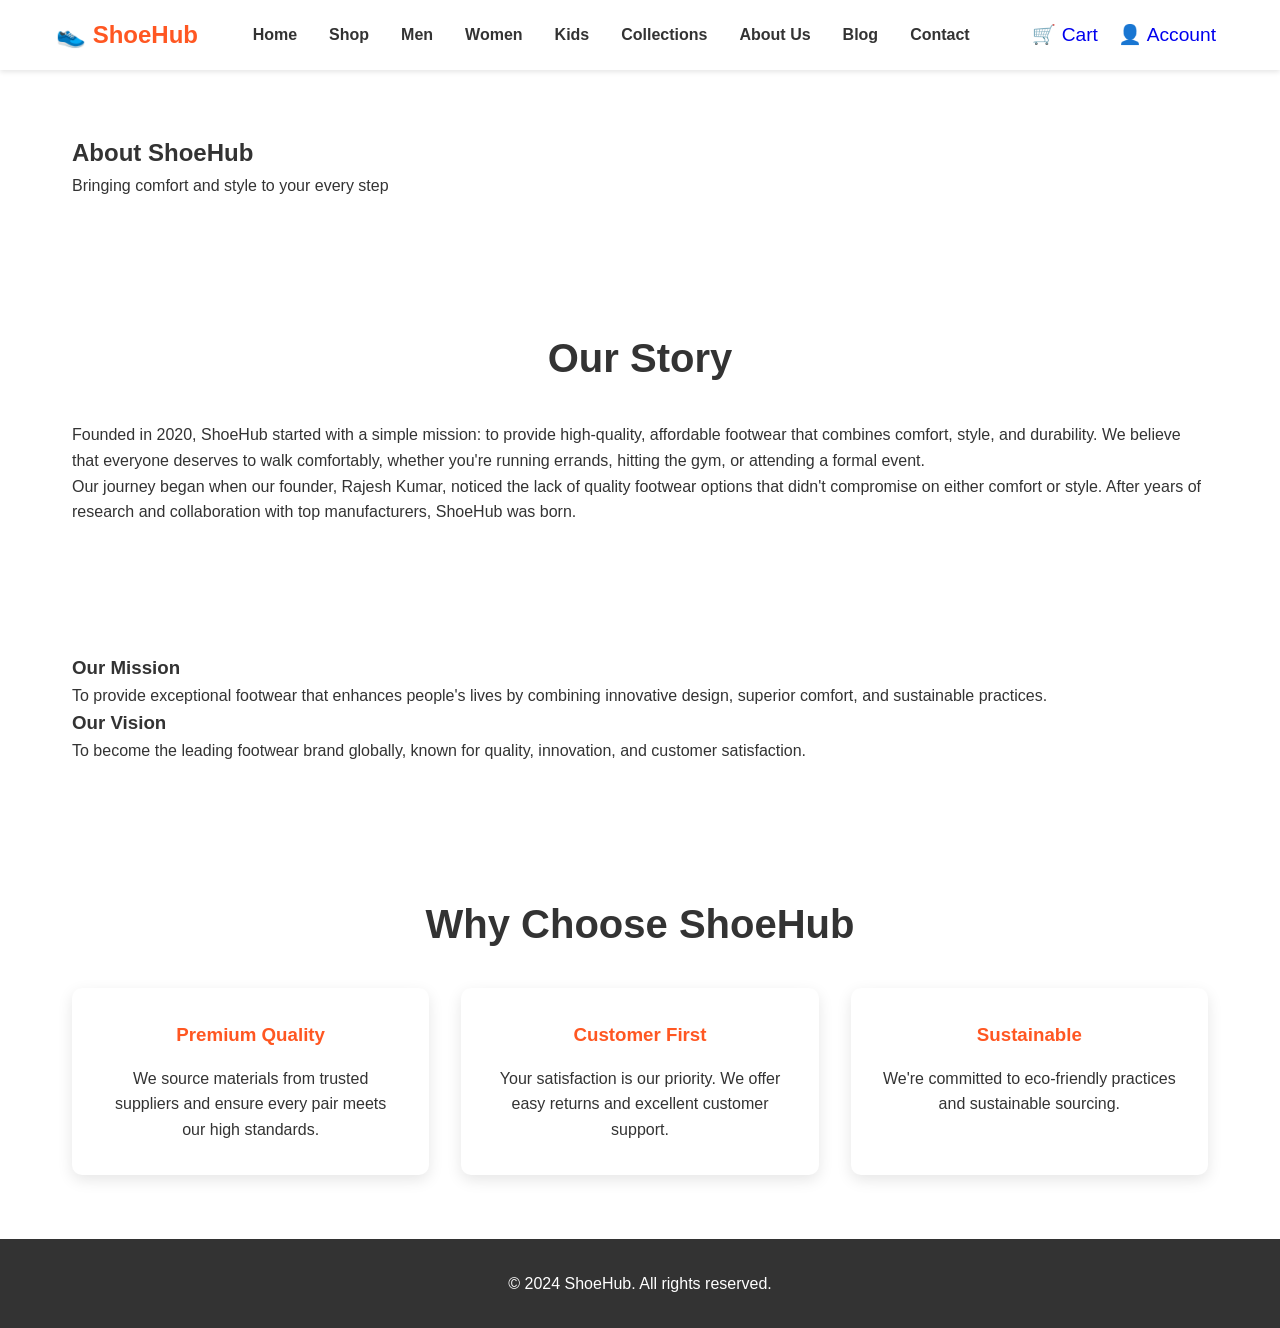
<file: about.html>
<!DOCTYPE html>
<html lang="en">
<head>
<meta charset="UTF-8">
<meta name="viewport" content="width=device-width, initial-scale=1.0">
<title>About Us - ShoeHub</title>
<link rel="stylesheet" href="styles.css">
</head>
<body>

<!-- Navigation -->
<nav class="navbar">
  <div class="container">
    <div class="logo">
      <h1>👟 ShoeHub</h1>
    </div>
    <ul class="nav-links">
      <li><a href="index.html">Home</a></li>
      <li><a href="shop.html">Shop</a></li>
      <li><a href="men.html">Men</a></li>
      <li><a href="women.html">Women</a></li>
      <li><a href="kids.html">Kids</a></li>
      <li><a href="collections.html">Collections</a></li>
      <li><a href="about.html">About Us</a></li>
      <li><a href="blog.html">Blog</a></li>
      <li><a href="contact.html">Contact</a></li>
    </ul>
    <div class="nav-icons">
      <a href="cart.html">🛒 Cart</a>
      <a href="account.html">👤 Account</a>
    </div>
  </div>
</nav>

<!-- About Header -->
<section class="about-header">
  <div class="container">
    <h1>About ShoeHub</h1>
    <p>Bringing comfort and style to your every step</p>
  </div>
</section>

<!-- Brand Story -->
<section class="brand-story">
  <div class="container">
    <h2>Our Story</h2>
    <p>Founded in 2020, ShoeHub started with a simple mission: to provide high-quality, affordable footwear that combines comfort, style, and durability. We believe that everyone deserves to walk comfortably, whether you're running errands, hitting the gym, or attending a formal event.</p>
    <p>Our journey began when our founder, Rajesh Kumar, noticed the lack of quality footwear options that didn't compromise on either comfort or style. After years of research and collaboration with top manufacturers, ShoeHub was born.</p>
  </div>
</section>

<!-- Mission & Vision -->
<section class="mission-vision">
  <div class="container">
    <div class="mv-grid">
      <div class="mv-card">
        <h3>Our Mission</h3>
        <p>To provide exceptional footwear that enhances people's lives by combining innovative design, superior comfort, and sustainable practices.</p>
      </div>
      <div class="mv-card">
        <h3>Our Vision</h3>
        <p>To become the leading footwear brand globally, known for quality, innovation, and customer satisfaction.</p>
      </div>
    </div>
  </div>
</section>

<!-- Why Choose Us -->
<section class="why-choose-us">
  <div class="container">
    <h2>Why Choose ShoeHub</h2>
    <div class="features">
      <div class="feature">
        <h3>Premium Quality</h3>
        <p>We source materials from trusted suppliers and ensure every pair meets our high standards.</p>
      </div>
      <div class="feature">
        <h3>Customer First</h3>
        <p>Your satisfaction is our priority. We offer easy returns and excellent customer support.</p>
      </div>
      <div class="feature">
        <h3>Sustainable</h3>
        <p>We're committed to eco-friendly practices and sustainable sourcing.</p>
      </div>
    </div>
  </div>
</section>

<!-- Footer -->
<footer>
  <div class="container">
    <p>&copy; 2024 ShoeHub. All rights reserved.</p>
  </div>
</footer>

<script src="script.js"></script>
</body>
</html>
</file>
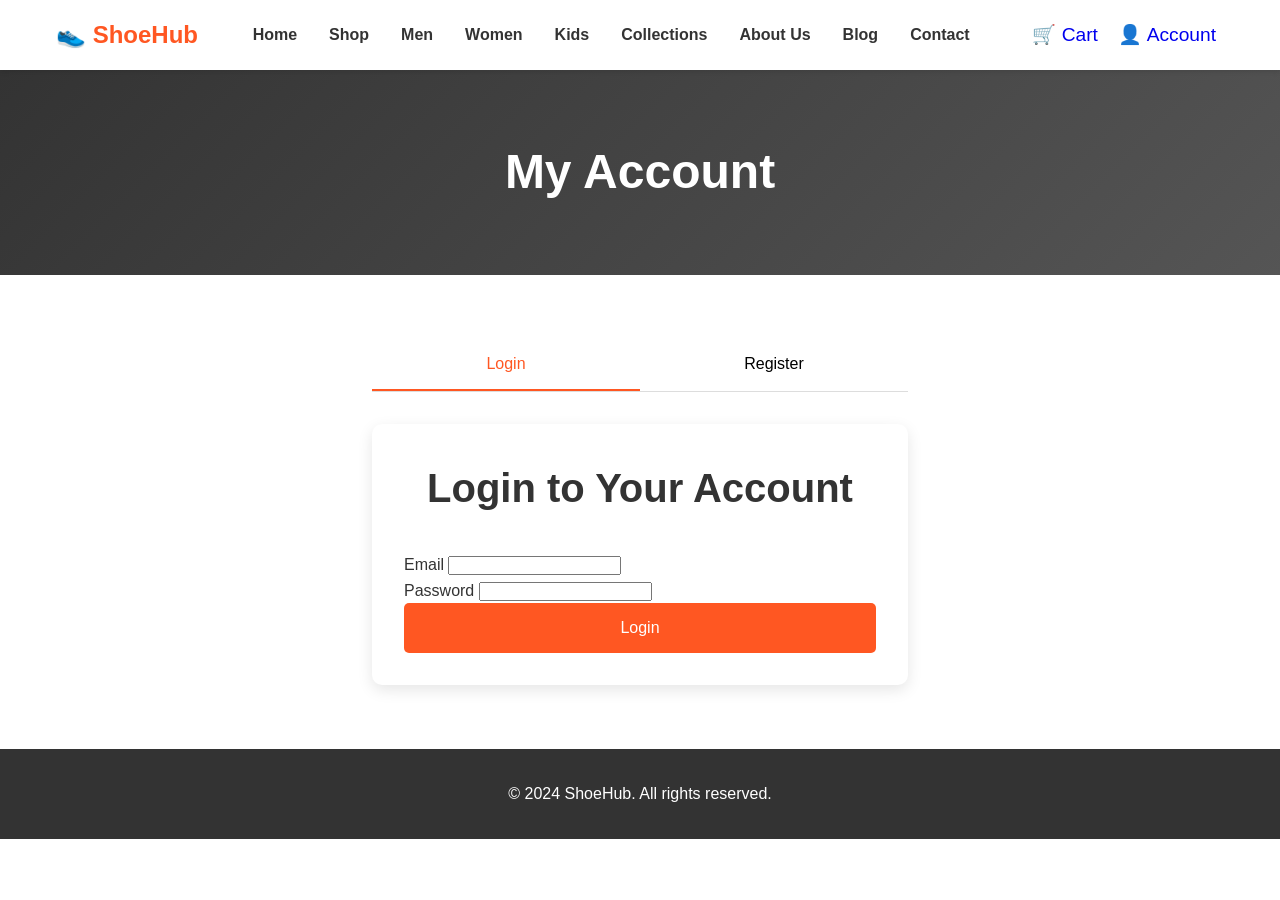
<file: account.html>
<!DOCTYPE html>
<html lang="en">
<head>
<meta charset="UTF-8">
<meta name="viewport" content="width=device-width, initial-scale=1.0">
<title>Account - ShoeHub</title>
<link rel="stylesheet" href="styles.css">
</head>
<body>

<!-- Navigation -->
<nav class="navbar">
  <div class="container">
    <div class="logo">
      <h1>👟 ShoeHub</h1>
    </div>
    <ul class="nav-links">
      <li><a href="index.html">Home</a></li>
      <li><a href="shop.html">Shop</a></li>
      <li><a href="men.html">Men</a></li>
      <li><a href="women.html">Women</a></li>
      <li><a href="kids.html">Kids</a></li>
      <li><a href="collections.html">Collections</a></li>
      <li><a href="about.html">About Us</a></li>
      <li><a href="blog.html">Blog</a></li>
      <li><a href="contact.html">Contact</a></li>
    </ul>
    <div class="nav-icons">
      <a href="cart.html">🛒 Cart</a>
      <a href="account.html">👤 Account</a>
    </div>
  </div>
</nav>

<!-- Account Header -->
<section class="account-header">
  <div class="container">
    <h1>My Account</h1>
  </div>
</section>

<!-- Account Content -->
<section class="account-content">
  <div class="container">
    <div class="account-tabs">
      <button class="tab-btn active" onclick="showTab('login')">Login</button>
      <button class="tab-btn" onclick="showTab('register')">Register</button>
    </div>

    <!-- Login Form -->
    <div id="login-tab" class="account-form">
      <h2>Login to Your Account</h2>
      <form id="login-form">
        <div class="form-group">
          <label for="login-email">Email</label>
          <input type="email" id="login-email" required>
        </div>
        <div class="form-group">
          <label for="login-password">Password</label>
          <input type="password" id="login-password" required>
        </div>
        <button type="submit" class="account-btn">Login</button>
      </form>
    </div>

    <!-- Register Form -->
    <div id="register-tab" class="account-form" style="display: none;">
      <h2>Create New Account</h2>
      <form id="register-form">
        <div class="form-group">
          <label for="register-name">Full Name</label>
          <input type="text" id="register-name" required>
        </div>
        <div class="form-group">
          <label for="register-email">Email</label>
          <input type="email" id="register-email" required>
        </div>
        <div class="form-group">
          <label for="register-password">Password</label>
          <input type="password" id="register-password" required>
        </div>
        <div class="form-group">
          <label for="register-confirm">Confirm Password</label>
          <input type="password" id="register-confirm" required>
        </div>
        <button type="submit" class="account-btn">Register</button>
      </form>
    </div>
  </div>
</section>

<!-- Footer -->
<footer>
  <div class="container">
    <p>&copy; 2024 ShoeHub. All rights reserved.</p>
  </div>
</footer>

<script src="script.js"></script>
<script>
// Account tabs functionality
function showTab(tabName) {
    const tabs = document.querySelectorAll('.account-form');
    const buttons = document.querySelectorAll('.tab-btn');

    tabs.forEach(tab => tab.style.display = 'none');
    buttons.forEach(btn => btn.classList.remove('active'));

    document.getElementById(tabName + '-tab').style.display = 'block';
    event.target.classList.add('active');
}

// Form submissions
document.getElementById('login-form').addEventListener('submit', function(e) {
    e.preventDefault();
    alert('Login functionality would be implemented here!');
});

document.getElementById('register-form').addEventListener('submit', function(e) {
    e.preventDefault();
    const password = document.getElementById('register-password').value;
    const confirm = document.getElementById('register-confirm').value;

    if (password !== confirm) {
        alert('Passwords do not match!');
        return;
    }

    alert('Registration functionality would be implemented here!');
});
</script>
</body>
</html>
</file>
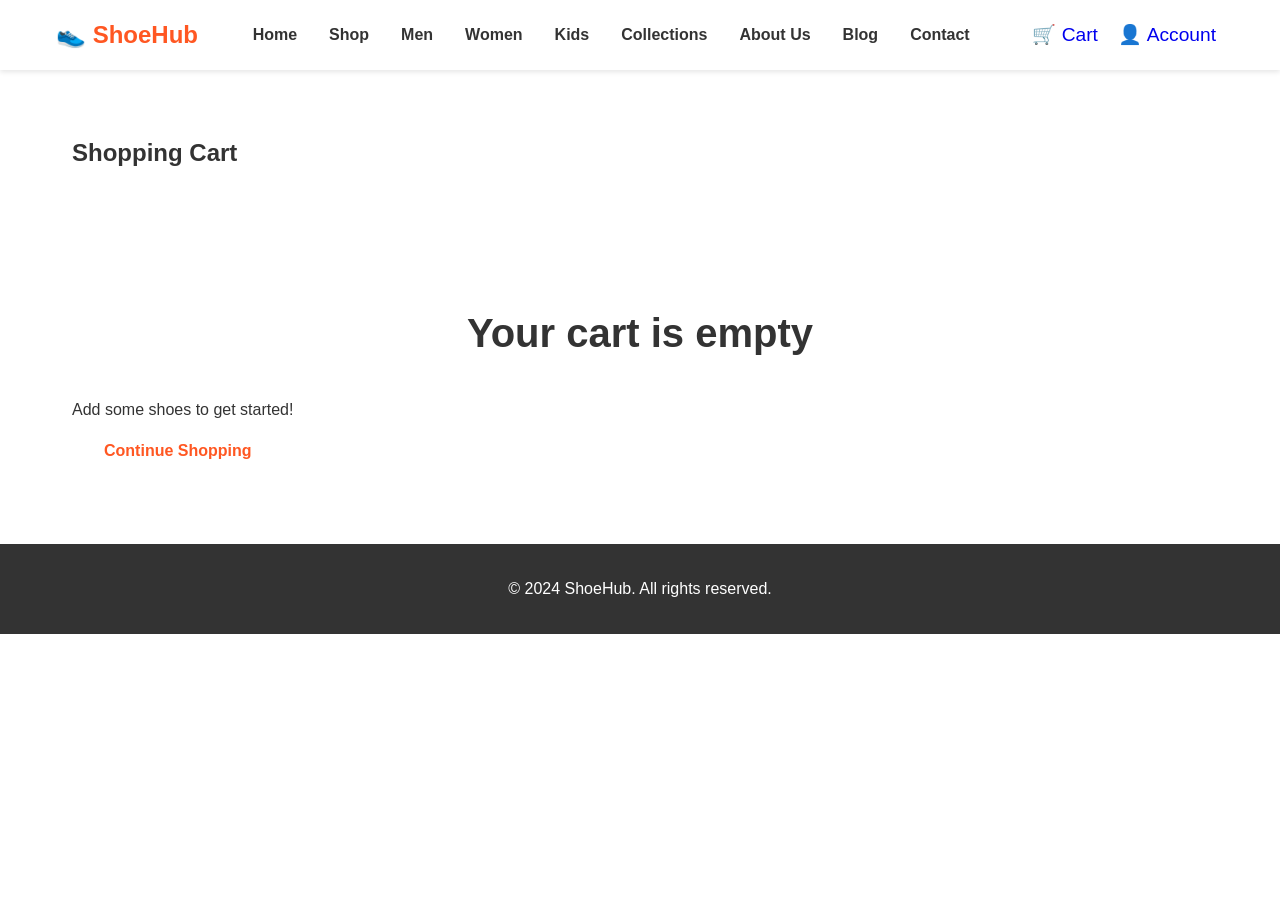
<file: cart.html>
<!DOCTYPE html>
<html lang="en">
<head>
<meta charset="UTF-8">
<meta name="viewport" content="width=device-width, initial-scale=1.0">
<title>Shopping Cart - ShoeHub</title>
<link rel="stylesheet" href="styles.css">
</head>
<body>

<!-- Navigation -->
<nav class="navbar">
  <div class="container">
    <div class="logo">
      <h1>👟 ShoeHub</h1>
    </div>
    <ul class="nav-links">
      <li><a href="index.html">Home</a></li>
      <li><a href="shop.html">Shop</a></li>
      <li><a href="men.html">Men</a></li>
      <li><a href="women.html">Women</a></li>
      <li><a href="kids.html">Kids</a></li>
      <li><a href="collections.html">Collections</a></li>
      <li><a href="about.html">About Us</a></li>
      <li><a href="blog.html">Blog</a></li>
      <li><a href="contact.html">Contact</a></li>
    </ul>
    <div class="nav-icons">
      <a href="cart.html">🛒 Cart</a>
      <a href="account.html">👤 Account</a>
    </div>
  </div>
</nav>

<!-- Cart Header -->
<section class="cart-header">
  <div class="container">
    <h1>Shopping Cart</h1>
  </div>
</section>

<!-- Cart Content -->
<section class="cart-content">
  <div class="container">
    <div class="cart-empty" id="cart-empty">
      <h2>Your cart is empty</h2>
      <p>Add some shoes to get started!</p>
      <a href="shop.html" class="cta-button">Continue Shopping</a>
    </div>

    <div class="cart-items" id="cart-items" style="display: none;">
      <div class="cart-table">
        <div class="cart-header-row">
          <div>Product</div>
          <div>Price</div>
          <div>Quantity</div>
          <div>Total</div>
          <div>Action</div>
        </div>
        <div id="cart-items-list">
          <!-- Cart items will be loaded here -->
        </div>
      </div>

      <div class="cart-summary">
        <div class="summary-row">
          <span>Subtotal:</span>
          <span id="subtotal">₹0</span>
        </div>
        <div class="summary-row">
          <span>Shipping:</span>
          <span id="shipping">₹0</span>
        </div>
        <div class="summary-row total">
          <span>Total:</span>
          <span id="total">₹0</span>
        </div>
        <a href="checkout.html" class="checkout-btn">Proceed to Checkout</a>
      </div>
    </div>
  </div>
</section>

<!-- Footer -->
<footer>
  <div class="container">
    <p>&copy; 2024 ShoeHub. All rights reserved.</p>
  </div>
</footer>

<script src="script.js"></script>
<script>
// Simple cart functionality
let cart = JSON.parse(localStorage.getItem('cart')) || [];

document.addEventListener('DOMContentLoaded', function() {
    displayCart();
});

function displayCart() {
    const cartEmpty = document.getElementById('cart-empty');
    const cartItems = document.getElementById('cart-items');
    const cartItemsList = document.getElementById('cart-items-list');

    if (cart.length === 0) {
        cartEmpty.style.display = 'block';
        cartItems.style.display = 'none';
        return;
    }

    cartEmpty.style.display = 'none';
    cartItems.style.display = 'block';

    cartItemsList.innerHTML = '';
    let subtotal = 0;

    cart.forEach((item, index) => {
        const shoe = shoes.find(s => s.id === item.id);
        const itemTotal = shoe.price * item.quantity;
        subtotal += itemTotal;

        const cartItem = document.createElement('div');
        cartItem.className = 'cart-item-row';
        cartItem.innerHTML = `
            <div class="product-info">
                <img src="${shoe.image}" alt="${shoe.name}">
                <div>
                    <h4>${shoe.name}</h4>
                    <p>Size: ${item.size || 'N/A'}</p>
                </div>
            </div>
            <div>₹${shoe.price}</div>
            <div>
                <input type="number" value="${item.quantity}" min="1" onchange="updateQuantity(${index}, this.value)">
            </div>
            <div>₹${itemTotal}</div>
            <div>
                <button onclick="removeFromCart(${index})">Remove</button>
            </div>
        `;
        cartItemsList.appendChild(cartItem);
    });

    const shipping = subtotal > 999 ? 0 : 100;
    const total = subtotal + shipping;

    document.getElementById('subtotal').textContent = `₹${subtotal}`;
    document.getElementById('shipping').textContent = shipping === 0 ? 'Free' : `₹${shipping}`;
    document.getElementById('total').textContent = `₹${total}`;
}

function updateQuantity(index, quantity) {
    cart[index].quantity = parseInt(quantity);
    localStorage.setItem('cart', JSON.stringify(cart));
    displayCart();
}

function removeFromCart(index) {
    cart.splice(index, 1);
    localStorage.setItem('cart', JSON.stringify(cart));
    displayCart();
}

// Override the addToCart function for cart page
function addToCart(productId) {
    const existingItem = cart.find(item => item.id === productId);
    if (existingItem) {
        existingItem.quantity += 1;
    } else {
        cart.push({ id: productId, quantity: 1 });
    }
    localStorage.setItem('cart', JSON.stringify(cart));
    displayCart();
    alert('Added to cart!');
}
</script>
</body>
</html>
</file>
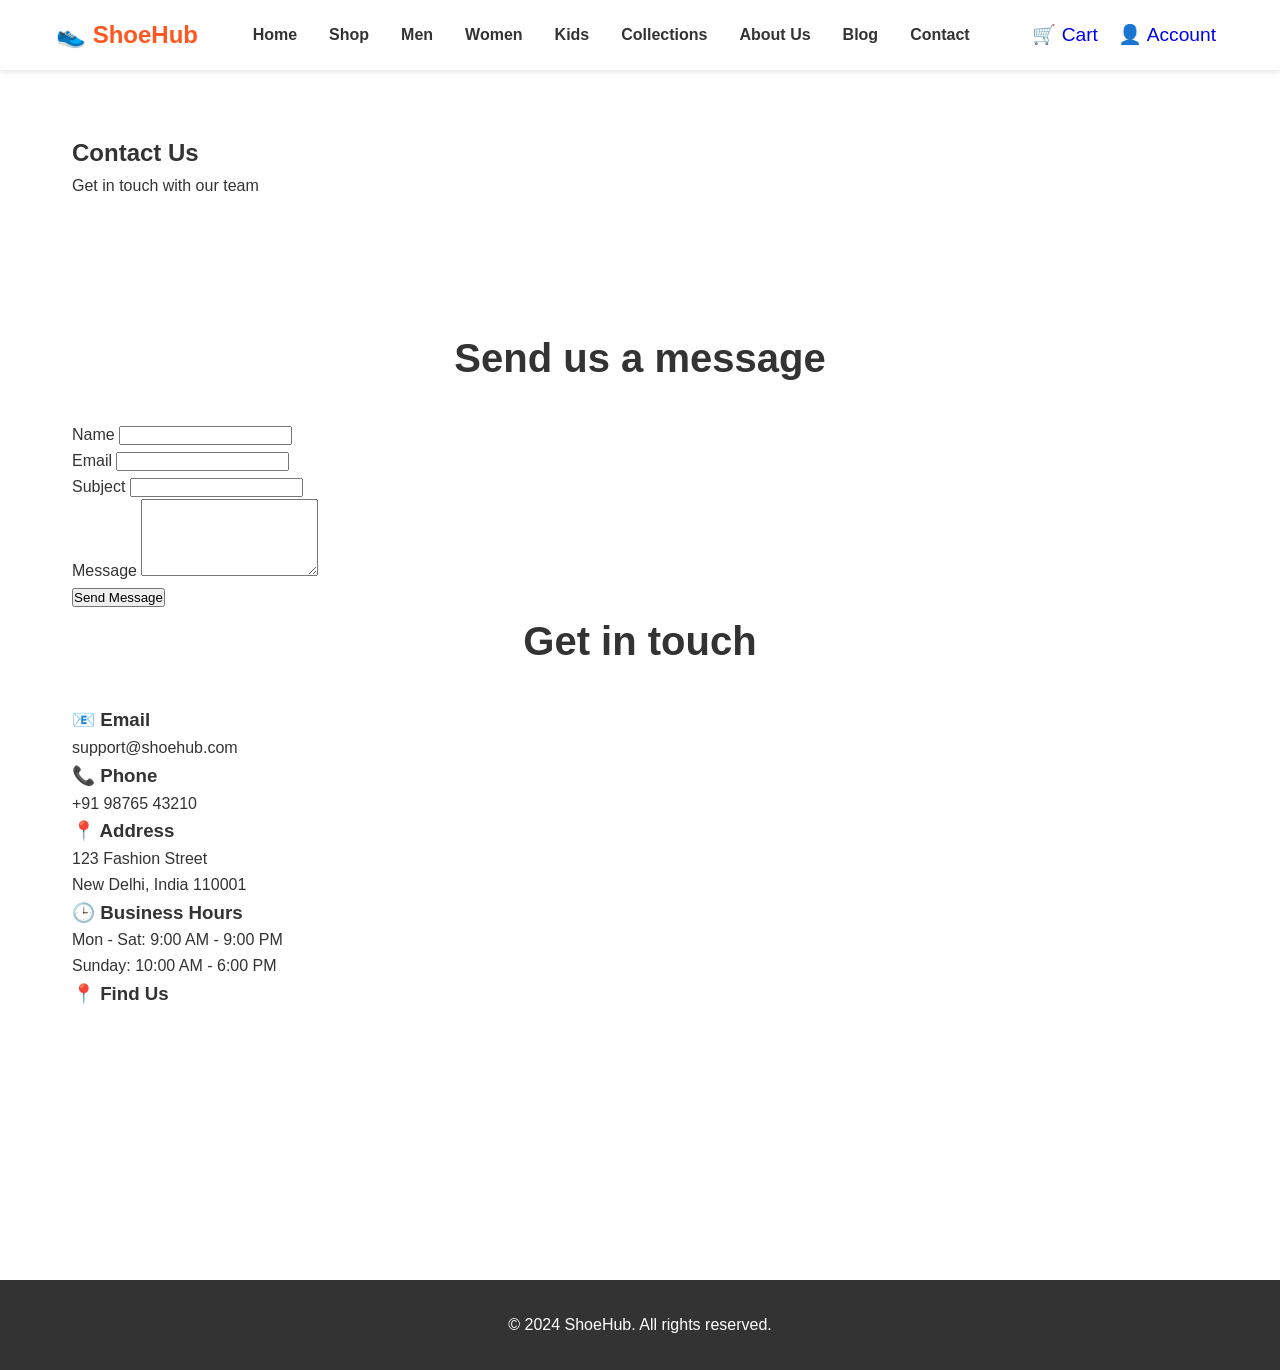
<file: contact.html>
<!DOCTYPE html>
<html lang="en">
<head>
<meta charset="UTF-8">
<meta name="viewport" content="width=device-width, initial-scale=1.0">
<title>Contact Us - ShoeHub</title>
<link rel="stylesheet" href="styles.css">
</head>
<body>

<!-- Navigation -->
<nav class="navbar">
  <div class="container">
    <div class="logo">
      <h1>👟 ShoeHub</h1>
    </div>
    <ul class="nav-links">
      <li><a href="index.html">Home</a></li>
      <li><a href="shop.html">Shop</a></li>
      <li><a href="men.html">Men</a></li>
      <li><a href="women.html">Women</a></li>
      <li><a href="kids.html">Kids</a></li>
      <li><a href="collections.html">Collections</a></li>
      <li><a href="about.html">About Us</a></li>
      <li><a href="blog.html">Blog</a></li>
      <li><a href="contact.html">Contact</a></li>
    </ul>
    <div class="nav-icons">
      <a href="cart.html">🛒 Cart</a>
      <a href="account.html">👤 Account</a>
    </div>
  </div>
</nav>

<!-- Contact Header -->
<section class="contact-header">
  <div class="container">
    <h1>Contact Us</h1>
    <p>Get in touch with our team</p>
  </div>
</section>

<!-- Contact Content -->
<section class="contact-content">
  <div class="container">
    <div class="contact-grid">
      <!-- Contact Form -->
      <div class="contact-form">
        <h2>Send us a message</h2>
        <form id="contact-form">
          <div class="form-group">
            <label for="name">Name</label>
            <input type="text" id="name" name="name" required>
          </div>
          <div class="form-group">
            <label for="email">Email</label>
            <input type="email" id="email" name="email" required>
          </div>
          <div class="form-group">
            <label for="subject">Subject</label>
            <input type="text" id="subject" name="subject" required>
          </div>
          <div class="form-group">
            <label for="message">Message</label>
            <textarea id="message" name="message" rows="5" required></textarea>
          </div>
          <button type="submit" class="submit-btn">Send Message</button>
        </form>
      </div>

      <!-- Contact Info -->
      <div class="contact-info">
        <h2>Get in touch</h2>
        <div class="info-item">
          <h3>📧 Email</h3>
          <p>support@shoehub.com</p>
        </div>
        <div class="info-item">
          <h3>📞 Phone</h3>
          <p>+91 98765 43210</p>
        </div>
        <div class="info-item">
          <h3>📍 Address</h3>
          <p>123 Fashion Street<br>New Delhi, India 110001</p>
        </div>
        <div class="info-item">
          <h3>🕒 Business Hours</h3>
          <p>Mon - Sat: 9:00 AM - 9:00 PM<br>Sunday: 10:00 AM - 6:00 PM</p>
        </div>

        <!-- Map Placeholder -->
        <div class="map-placeholder">
          <h3>📍 Find Us</h3>
          <div class="map">
            <iframe src="https://www.google.com/maps/embed?pb=!1m18!1m12!1m3!1d3502.123456789012!2d77.2090!3d28.6139!2m3!1f0!2f0!3f0!3m2!1i1024!2i768!4f13.1!3m3!1m2!1s0x0%3A0x0!2zMjjCsDM2JzUwLjAiTiA3N8KwMTInMzIuNCJF!5e0!3m2!1sen!2sin!4v1234567890123!5m2!1sen!2sin" width="100%" height="200" style="border:0;" allowfullscreen="" loading="lazy"></iframe>
          </div>
        </div>
      </div>
    </div>
  </div>
</section>

<!-- Footer -->
<footer>
  <div class="container">
    <p>&copy; 2024 ShoeHub. All rights reserved.</p>
  </div>
</footer>

<script src="script.js"></script>
<script>
// Contact form submission
document.getElementById('contact-form').addEventListener('submit', function(e) {
    e.preventDefault();
    const formData = new FormData(this);
    const data = Object.fromEntries(formData);

    // In a real application, this would send data to a server
    alert(`Thank you for your message, ${data.name}! We'll get back to you soon.`);
    this.reset();
});
</script>
</body>
</html>
</file>
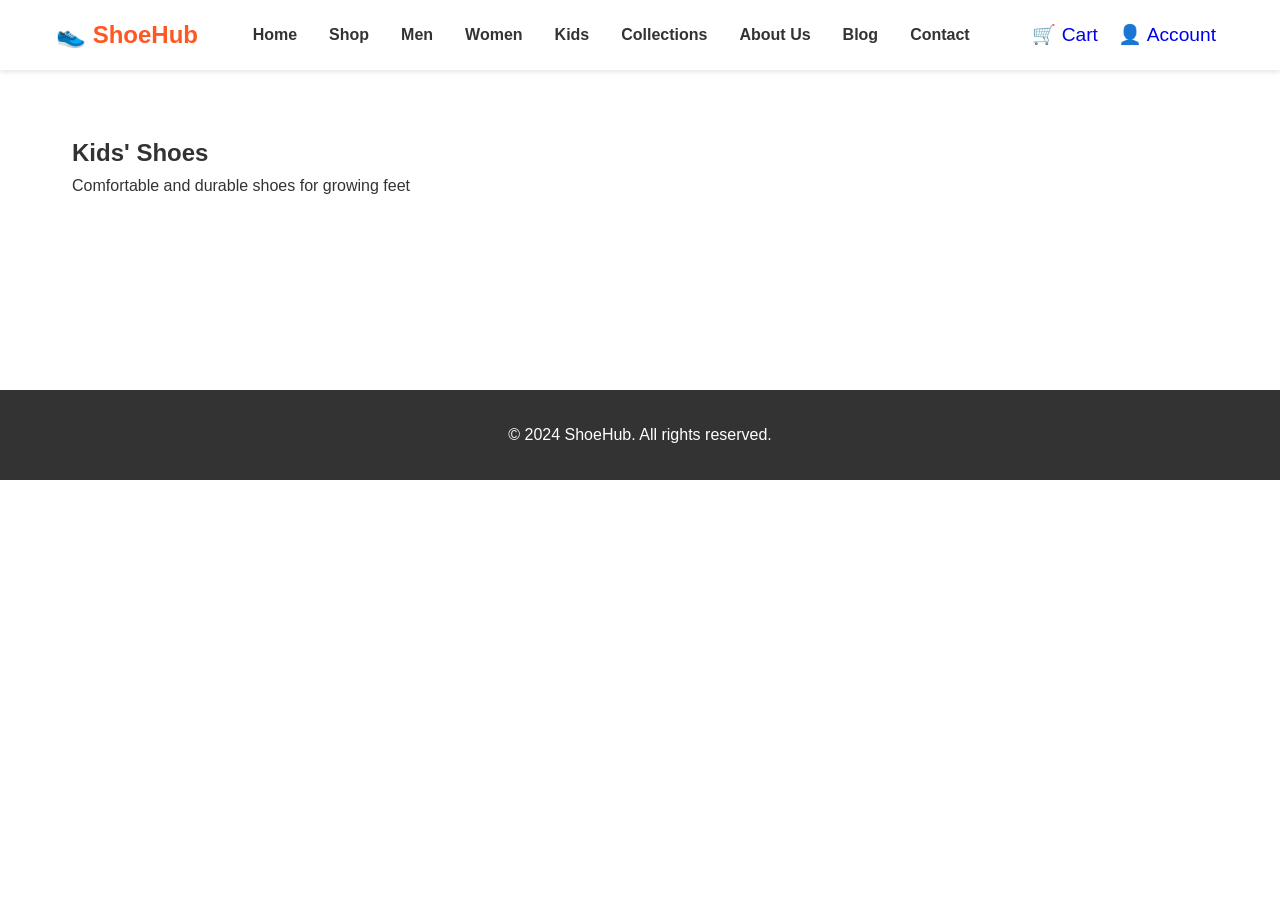
<file: kids.html>
<!DOCTYPE html>
<html lang="en">
<head>
<meta charset="UTF-8">
<meta name="viewport" content="width=device-width, initial-scale=1.0">
<title>Kids' Shoes - ShoeHub</title>
<link rel="stylesheet" href="styles.css">
</head>
<body>

<!-- Navigation -->
<nav class="navbar">
  <div class="container">
    <div class="logo">
      <h1>👟 ShoeHub</h1>
    </div>
    <ul class="nav-links">
      <li><a href="index.html">Home</a></li>
      <li><a href="shop.html">Shop</a></li>
      <li><a href="men.html">Men</a></li>
      <li><a href="women.html">Women</a></li>
      <li><a href="kids.html">Kids</a></li>
      <li><a href="collections.html">Collections</a></li>
      <li><a href="about.html">About Us</a></li>
      <li><a href="blog.html">Blog</a></li>
      <li><a href="contact.html">Contact</a></li>
    </ul>
    <div class="nav-icons">
      <a href="cart.html">🛒 Cart</a>
      <a href="account.html">👤 Account</a>
    </div>
  </div>
</nav>

<!-- Category Header -->
<section class="category-header">
  <div class="container">
    <h1>Kids' Shoes</h1>
    <p>Comfortable and durable shoes for growing feet</p>
  </div>
</section>

<!-- Products -->
<section class="category-products">
  <div class="container">
    <div class="product-grid" id="kids-products-grid">
      <!-- Products will be loaded here -->
    </div>
  </div>
</section>

<!-- Footer -->
<footer>
  <div class="container">
    <p>&copy; 2024 ShoeHub. All rights reserved.</p>
  </div>
</footer>

<script src="script.js"></script>
<script>
// Load kids' products
document.addEventListener('DOMContentLoaded', function() {
    loadKidsProducts();
});

function loadKidsProducts() {
    const kidsGrid = document.getElementById('kids-products-grid');
    const kidsShoes = shoes.filter(shoe => shoe.category === 'kids' || shoe.category === 'sneakers' || shoe.category === 'sports');

    kidsShoes.forEach(shoe => {
        const productCard = createProductCard(shoe);
        kidsGrid.appendChild(productCard);
    });
}
</script>
</body>
</html>
</file>
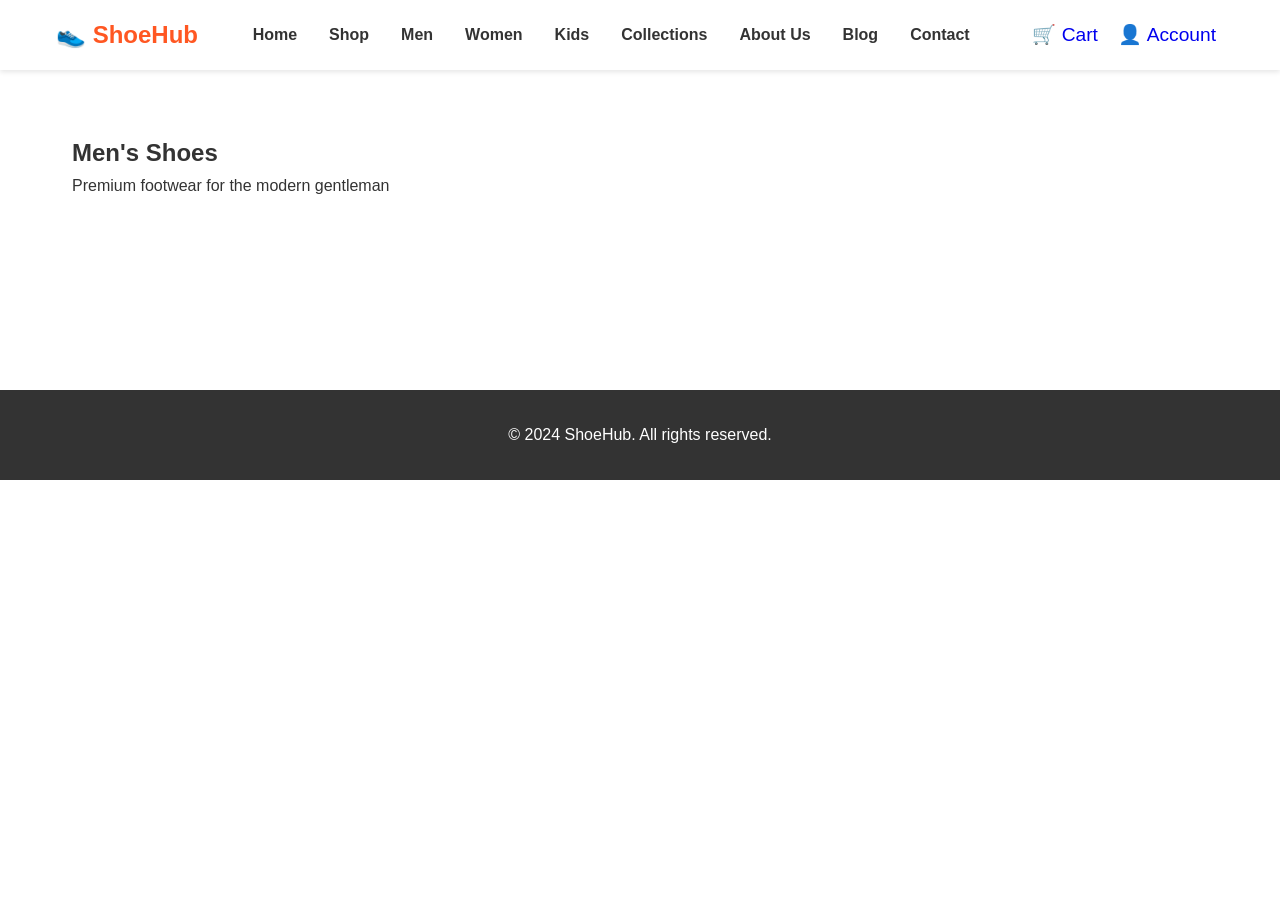
<file: men.html>
<!DOCTYPE html>
<html lang="en">
<head>
<meta charset="UTF-8">
<meta name="viewport" content="width=device-width, initial-scale=1.0">
<title>Men's Shoes - ShoeHub</title>
<link rel="stylesheet" href="styles.css">
</head>
<body>

<!-- Navigation -->
<nav class="navbar">
  <div class="container">
    <div class="logo">
      <h1>👟 ShoeHub</h1>
    </div>
    <ul class="nav-links">
      <li><a href="index.html">Home</a></li>
      <li><a href="shop.html">Shop</a></li>
      <li><a href="men.html">Men</a></li>
      <li><a href="women.html">Women</a></li>
      <li><a href="kids.html">Kids</a></li>
      <li><a href="collections.html">Collections</a></li>
      <li><a href="about.html">About Us</a></li>
      <li><a href="blog.html">Blog</a></li>
      <li><a href="contact.html">Contact</a></li>
    </ul>
    <div class="nav-icons">
      <a href="cart.html">🛒 Cart</a>
      <a href="account.html">👤 Account</a>
    </div>
  </div>
</nav>

<!-- Category Header -->
<section class="category-header">
  <div class="container">
    <h1>Men's Shoes</h1>
    <p>Premium footwear for the modern gentleman</p>
  </div>
</section>

<!-- Products -->
<section class="category-products">
  <div class="container">
    <div class="product-grid" id="men-products-grid">
      <!-- Products will be loaded here -->
    </div>
  </div>
</section>

<!-- Footer -->
<footer>
  <div class="container">
    <p>&copy; 2024 ShoeHub. All rights reserved.</p>
  </div>
</footer>

<script src="script.js"></script>
<script>
// Load men's products
document.addEventListener('DOMContentLoaded', function() {
    loadMenProducts();
});

function loadMenProducts() {
    const menGrid = document.getElementById('men-products-grid');
    const menShoes = shoes.filter(shoe => shoe.category === 'men' || shoe.category === 'formal' || shoe.category === 'sports');

    menShoes.forEach(shoe => {
        const productCard = createProductCard(shoe);
        menGrid.appendChild(productCard);
    });
}
</script>
</body>
</html>
</file>
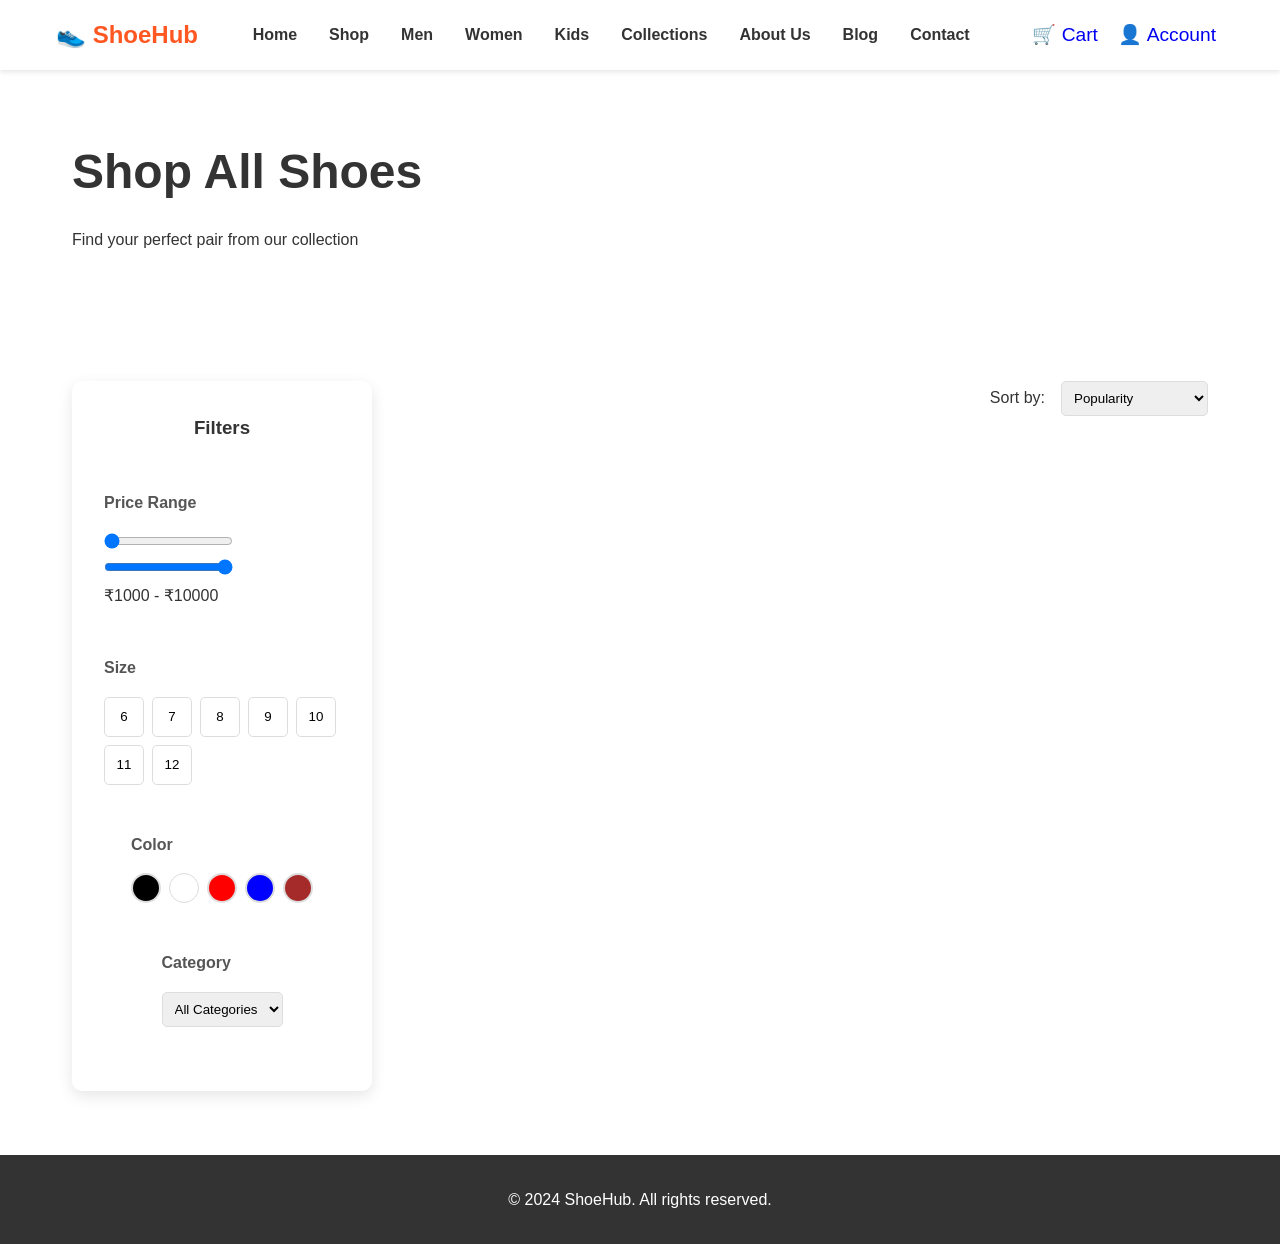
<file: shop.html>
<!DOCTYPE html>
<html lang="en">
<head>
<meta charset="UTF-8">
<meta name="viewport" content="width=device-width, initial-scale=1.0">
<title>Shop - ShoeHub</title>
<link rel="stylesheet" href="styles.css">
</head>
<body>

<!-- Navigation -->
<nav class="navbar">
  <div class="container">
    <div class="logo">
      <h1>👟 ShoeHub</h1>
    </div>
    <ul class="nav-links">
      <li><a href="index.html">Home</a></li>
      <li><a href="shop.html">Shop</a></li>
      <li><a href="men.html">Men</a></li>
      <li><a href="women.html">Women</a></li>
      <li><a href="kids.html">Kids</a></li>
      <li><a href="collections.html">Collections</a></li>
      <li><a href="about.html">About Us</a></li>
      <li><a href="blog.html">Blog</a></li>
      <li><a href="contact.html">Contact</a></li>
    </ul>
    <div class="nav-icons">
      <a href="cart.html">🛒 Cart</a>
      <a href="account.html">👤 Account</a>
    </div>
  </div>
</nav>

<!-- Shop Header -->
<section class="shop-header">
  <div class="container">
    <h1>Shop All Shoes</h1>
    <p>Find your perfect pair from our collection</p>
  </div>
</section>

<!-- Filters and Products -->
<section class="shop-content">
  <div class="container">
    <div class="shop-layout">
      <!-- Filters Sidebar -->
      <aside class="filters">
        <h3>Filters</h3>

        <!-- Price Range -->
        <div class="filter-group">
          <h4>Price Range</h4>
          <input type="range" id="price-min" min="1000" max="10000" value="1000">
          <input type="range" id="price-max" min="1000" max="10000" value="10000">
          <p>₹<span id="min-price">1000</span> - ₹<span id="max-price">10000</span></p>
        </div>

        <!-- Size -->
        <div class="filter-group">
          <h4>Size</h4>
          <div class="size-options">
            <button class="size-btn" data-size="6">6</button>
            <button class="size-btn" data-size="7">7</button>
            <button class="size-btn" data-size="8">8</button>
            <button class="size-btn" data-size="9">9</button>
            <button class="size-btn" data-size="10">10</button>
            <button class="size-btn" data-size="11">11</button>
            <button class="size-btn" data-size="12">12</button>
          </div>
        </div>

        <!-- Color -->
        <div class="filter-group">
          <h4>Color</h4>
          <div class="color-options">
            <button class="color-btn" data-color="black" style="background: black;"></button>
            <button class="color-btn" data-color="white" style="background: white; border: 1px solid #ddd;"></button>
            <button class="color-btn" data-color="red" style="background: red;"></button>
            <button class="color-btn" data-color="blue" style="background: blue;"></button>
            <button class="color-btn" data-color="brown" style="background: brown;"></button>
          </div>
        </div>

        <!-- Category -->
        <div class="filter-group">
          <h4>Category</h4>
          <select id="category-filter">
            <option value="all">All Categories</option>
            <option value="sneakers">Sneakers</option>
            <option value="formal">Formal Shoes</option>
            <option value="sports">Sports Shoes</option>
            <option value="sandals">Sandals</option>
          </select>
        </div>
      </aside>

      <!-- Products Section -->
      <main class="products-section">
        <!-- Sorting -->
        <div class="sorting">
          <span>Sort by:</span>
          <select id="sort-select">
            <option value="popularity">Popularity</option>
            <option value="price-low">Price: Low to High</option>
            <option value="price-high">Price: High to Low</option>
            <option value="newest">Newest</option>
          </select>
        </div>

        <!-- Product Grid -->
        <div class="product-grid" id="shop-products-grid">
          <!-- Products will be loaded here -->
        </div>
      </main>
    </div>
  </div>
</section>

<!-- Footer -->
<footer>
  <div class="container">
    <p>&copy; 2024 ShoeHub. All rights reserved.</p>
  </div>
</footer>

<script src="script.js"></script>
<script src="shop.js"></script>
</body>
</html>
</file>
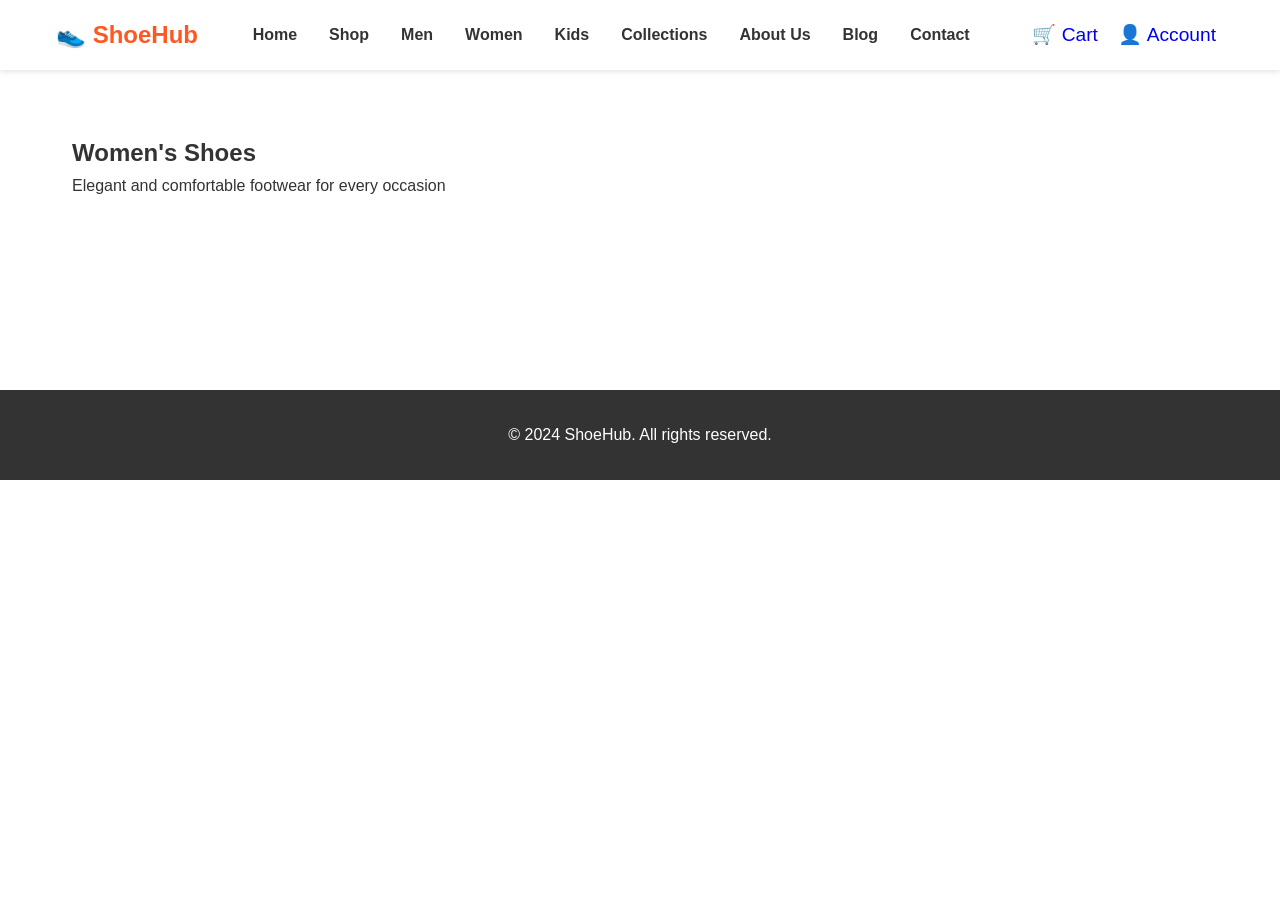
<file: women.html>
<!DOCTYPE html>
<html lang="en">
<head>
<meta charset="UTF-8">
<meta name="viewport" content="width=device-width, initial-scale=1.0">
<title>Women's Shoes - ShoeHub</title>
<link rel="stylesheet" href="styles.css">
</head>
<body>

<!-- Navigation -->
<nav class="navbar">
  <div class="container">
    <div class="logo">
      <h1>👟 ShoeHub</h1>
    </div>
    <ul class="nav-links">
      <li><a href="index.html">Home</a></li>
      <li><a href="shop.html">Shop</a></li>
      <li><a href="men.html">Men</a></li>
      <li><a href="women.html">Women</a></li>
      <li><a href="kids.html">Kids</a></li>
      <li><a href="collections.html">Collections</a></li>
      <li><a href="about.html">About Us</a></li>
      <li><a href="blog.html">Blog</a></li>
      <li><a href="contact.html">Contact</a></li>
    </ul>
    <div class="nav-icons">
      <a href="cart.html">🛒 Cart</a>
      <a href="account.html">👤 Account</a>
    </div>
  </div>
</nav>

<!-- Category Header -->
<section class="category-header">
  <div class="container">
    <h1>Women's Shoes</h1>
    <p>Elegant and comfortable footwear for every occasion</p>
  </div>
</section>

<!-- Products -->
<section class="category-products">
  <div class="container">
    <div class="product-grid" id="women-products-grid">
      <!-- Products will be loaded here -->
    </div>
  </div>
</section>

<!-- Footer -->
<footer>
  <div class="container">
    <p>&copy; 2024 ShoeHub. All rights reserved.</p>
  </div>
</footer>

<script src="script.js"></script>
<script>
// Load women's products
document.addEventListener('DOMContentLoaded', function() {
    loadWomenProducts();
});

function loadWomenProducts() {
    const womenGrid = document.getElementById('women-products-grid');
    const womenShoes = shoes.filter(shoe => shoe.category === 'women' || shoe.category === 'sneakers' || shoe.category === 'sandals');

    womenShoes.forEach(shoe => {
        const productCard = createProductCard(shoe);
        womenGrid.appendChild(productCard);
    });
}
</script>
</body>
</html>
</file>
<file: styles.css>
* {
    margin: 0;
    padding: 0;
    box-sizing: border-box;
}

body {
    font-family: 'Arial', sans-serif;
    line-height: 1.6;
    color: #333;
}

/* Navigation */
.navbar {
    background: #fff;
    box-shadow: 0 2px 5px rgba(0,0,0,0.1);
    position: sticky;
    top: 0;
    z-index: 100;
}

.navbar .container {
    display: flex;
    justify-content: space-between;
    align-items: center;
    padding: 1rem;
}

.logo h1 {
    color: #ff5722;
}

.nav-links {
    display: flex;
    list-style: none;
}

.nav-links li {
    margin: 0 1rem;
}

.nav-links a {
    text-decoration: none;
    color: #333;
    font-weight: bold;
}

.nav-icons a {
    margin: 0 0.5rem;
    text-decoration: none;
    font-size: 1.2rem;
}

/* Hero Section */
.hero {
    display: flex;
    align-items: center;
    background: linear-gradient(135deg, #ff5722, #ff8c42);
    color: white;
    padding: 4rem 2rem;
    min-height: 60vh;
}

.hero-content {
    flex: 1;
    padding: 2rem;
}

.hero-content h2 {
    font-size: 3rem;
    margin-bottom: 1rem;
}

.hero-content p {
    font-size: 1.2rem;
    margin-bottom: 2rem;
}

.cta-button {
    display: inline-block;
    background: white;
    color: #ff5722;
    padding: 1rem 2rem;
    text-decoration: none;
    border-radius: 5px;
    font-weight: bold;
    transition: background 0.3s;
}

.cta-button:hover {
    background: #f0f0f0;
}

.hero-image {
    flex: 1;
    text-align: center;
}

.hero-image img {
    max-width: 100%;
    height: auto;
    border-radius: 10px;
}

/* Sections */
section {
    padding: 4rem 0;
}

.container {
    max-width: 1200px;
    margin: 0 auto;
    padding: 0 2rem;
}

h2 {
    text-align: center;
    margin-bottom: 2rem;
    font-size: 2.5rem;
    color: #333;
}

/* Categories */
.category-grid {
    display: grid;
    grid-template-columns: repeat(auto-fit, minmax(250px, 1fr));
    gap: 2rem;
}

.category-card {
    background: white;
    border-radius: 10px;
    overflow: hidden;
    box-shadow: 0 5px 15px rgba(0,0,0,0.1);
    transition: transform 0.3s;
}

.category-card:hover {
    transform: translateY(-5px);
}

.category-card img {
    width: 100%;
    height: 200px;
    object-fit: cover;
}

.category-card h3 {
    padding: 1rem;
    text-align: center;
    background: #f9f9f9;
}

/* Products */
.product-grid {
    display: grid;
    grid-template-columns: repeat(auto-fit, minmax(250px, 1fr));
    gap: 2rem;
}

.product-card {
    background: white;
    border-radius: 10px;
    overflow: hidden;
    box-shadow: 0 5px 15px rgba(0,0,0,0.1);
    transition: transform 0.3s;
}

.product-card:hover {
    transform: translateY(-5px);
}

.product-card img {
    width: 100%;
    height: 200px;
    object-fit: cover;
}

.product-info {
    padding: 1rem;
}

.product-info h3 {
    margin-bottom: 0.5rem;
}

.product-info .price {
    font-weight: bold;
    color: #ff5722;
    font-size: 1.2rem;
}

.add-to-cart-btn {
    background: #ff5722;
    color: white;
    border: none;
    padding: 0.5rem 1rem;
    border-radius: 5px;
    cursor: pointer;
    transition: background 0.3s;
}

.add-to-cart-btn:hover {
    background: #e64a19;
}

/* Why Choose Us */
.features {
    display: grid;
    grid-template-columns: repeat(auto-fit, minmax(250px, 1fr));
    gap: 2rem;
    text-align: center;
}

.feature {
    background: white;
    padding: 2rem;
    border-radius: 10px;
    box-shadow: 0 5px 15px rgba(0,0,0,0.1);
}

.feature h3 {
    margin-bottom: 1rem;
    color: #ff5722;
}

/* Reviews */
.review-grid {
    display: grid;
    grid-template-columns: repeat(auto-fit, minmax(250px, 1fr));
    gap: 2rem;
}

.review {
    background: white;
    padding: 2rem;
    border-radius: 10px;
    box-shadow: 0 5px 15px rgba(0,0,0,0.1);
    text-align: center;
}

.review p {
    font-style: italic;
    margin-bottom: 1rem;
}

.review span {
    font-weight: bold;
    color: #ff5722;
}

/* Newsletter */
.newsletter {
    background: #f9f9f9;
    text-align: center;
}

.newsletter-form {
    display: flex;
    justify-content: center;
    gap: 1rem;
    margin-top: 2rem;
}

.newsletter-form input {
    padding: 0.8rem;
    border: 1px solid #ddd;
    border-radius: 5px;
    width: 300px;
}

.newsletter-form button {
    padding: 0.8rem 2rem;
    background: #ff5722;
    color: white;
    border: none;
    border-radius: 5px;
    cursor: pointer;
    transition: background 0.3s;
}

.newsletter-form button:hover {
    background: #e64a19;
}

/* Footer */
footer {
    background: #333;
    color: white;
    text-align: center;
    padding: 2rem 0;
}

/* Account Page */
.account-header {
    background: linear-gradient(135deg, #333, #555);
    color: white;
    text-align: center;
    padding: 4rem 0;
}

.account-header h1 {
    font-size: 3rem;
}

.account-content {
    padding: 4rem 0;
    max-width: 600px;
    margin: 0 auto;
}

.account-tabs {
    display: flex;
    margin-bottom: 2rem;
    border-bottom: 1px solid #ddd;
}

.tab-btn {
    flex: 1;
    padding: 1rem;
    background: none;
    border: none;
    border-bottom: 2px solid transparent;
    cursor: pointer;
    font-size: 1rem;
    transition: all 0.3s;
}

.tab-btn.active {
    border-bottom-color: #ff5722;
    color: #ff5722;
}

.account-form {
    background: white;
    padding: 2rem;
    border-radius: 10px;
    box-shadow: 0 5px 15px rgba(0,0,0,0.1);
}

.account-form h2 {
    text-align: center;
    margin-bottom: 2rem;
    color: #333;
}

.account-btn {
    width: 100%;
    background: #ff5722;
    color: white;
    padding: 1rem;
    border: none;
    border-radius: 5px;
    font-size: 1rem;
    cursor: pointer;
    transition: background 0.3s;
}

.account-btn:hover {
    background: #e64a19;
}

.shop-header h1 {
    font-size: 3rem;
    margin-bottom: 1rem;
}

.shop-content {
    padding: 4rem 0;
}

.shop-layout {
    display: grid;
    grid-template-columns: 300px 1fr;
    gap: 2rem;
}

.filters {
    background: white;
    padding: 2rem;
    border-radius: 10px;
    box-shadow: 0 5px 15px rgba(0,0,0,0.1);
    height: fit-content;
}

.filters h3 {
    margin-bottom: 2rem;
    color: #333;
}

.filter-group {
    margin-bottom: 2rem;
}

.filter-group h4 {
    margin-bottom: 1rem;
    color: #555;
}

.size-options {
    display: flex;
    flex-wrap: wrap;
    gap: 0.5rem;
}

.size-btn {
    width: 40px;
    height: 40px;
    border: 1px solid #ddd;
    background: white;
    border-radius: 5px;
    cursor: pointer;
    transition: all 0.3s;
}

.size-btn:hover,
.size-btn.active {
    background: #ff5722;
    color: white;
    border-color: #ff5722;
}

.color-options {
    display: flex;
    gap: 0.5rem;
}

.color-btn {
    width: 30px;
    height: 30px;
    border: 2px solid #ddd;
    border-radius: 50%;
    cursor: pointer;
    transition: all 0.3s;
}

.color-btn.active {
    border-color: #ff5722;
    transform: scale(1.1);
}

#category-filter {
    width: 100%;
    padding: 0.5rem;
    border: 1px solid #ddd;
    border-radius: 5px;
}

.sorting {
    display: flex;
    justify-content: flex-end;
    align-items: center;
    margin-bottom: 2rem;
    gap: 1rem;
}

#sort-select {
    padding: 0.5rem;
    border: 1px solid #ddd;
    border-radius: 5px;
}

/* Mobile Responsive for Shop */
@media (max-width: 768px) {
    .shop-layout {
        grid-template-columns: 1fr;
    }

    .filters {
        order: 2;
    }

    .products-section {
        order: 1;
    }
}
}

.tagline {
    font-size: 0.85em;
    opacity: 0.95;
}

/* Navigation */
.nav ul {
    list-style: none;
    display: flex;
    gap: 30px;
}

.nav a {
    color: var(--white);
    text-decoration: none;
    font-weight: bold;
    transition: 0.3s ease;
    font-size: 1.1em;
}

.nav a:hover {
    color: var(--accent-yellow);
    text-shadow: 0 0 10px rgba(255, 215, 0, 0.5);
}

/* ===== NAVBAR & FILTERS ===== */
.filter-section {
    background: var(--white);
    padding: 40px 0;
    text-align: center;
    box-shadow: var(--shadow);
}

.filter-section h3 {
    margin-bottom: 25px;
    font-size: 1.5em;
    color: var(--primary-color);
}

.filters {
    display: flex;
    justify-content: center;
    gap: 15px;
    flex-wrap: wrap;
}

.filter-btn {
    padding: 12px 25px;
    border: 2px solid var(--primary-color);
    background: var(--white);
    color: var(--primary-color);
    border-radius: 25px;
    cursor: pointer;
    font-weight: bold;
    transition: 0.3s ease;
    font-size: 1em;
}

.filter-btn:hover {
    transform: translateY(-3px);
    box-shadow: var(--shadow);
}

.filter-btn.active {
    background: var(--primary-color);
    color: var(--white);
    box-shadow: 0 0 15px rgba(255, 107, 53, 0.5);
}

/* ===== MAIN CONTENT SECTIONS ===== */
.menu {
    padding: 60px 0;
    background: var(--light-gray);
}

.menu h2 {
    text-align: center;
    font-size: 2.5em;
    margin-bottom: 50px;
    color: var(--primary-color);
}

.food-grid {
    display: grid;
    grid-template-columns: repeat(auto-fill, minmax(280px, 1fr));
    gap: 30px;
}

.food-card {
    background: var(--white);
    border-radius: 15px;
    overflow: hidden;
    box-shadow: var(--shadow);
    transition: 0.3s ease;
    cursor: pointer;
}

.food-card:hover {
    transform: translateY(-10px);
    box-shadow: 0 8px 25px rgba(255, 107, 53, 0.3);
}

.food-image {
    position: relative;
    height: 220px;
    overflow: hidden;
}

.food-image img {
    width: 100%;
    height: 100%;
    object-fit: cover;
    transition: 0.3s ease;
}

.food-card:hover .food-image img {
    transform: scale(1.1);
}

.favorite-btn {
    position: absolute;
    top: 10px;
    right: 10px;
    background: rgba(255, 255, 255, 0.9);
    border: none;
    border-radius: 50%;
    width: 45px;
    height: 45px;
    font-size: 1.5em;
    cursor: pointer;
    transition: 0.3s ease;
    box-shadow: var(--shadow);
}

.favorite-btn:hover {
    transform: scale(1.15);
}

.favorite-btn.active {
    background: var(--accent-pink);
}

.food-info {
    padding: 20px;
}

.food-info h3 {
    font-size: 1.3em;
    margin-bottom: 10px;
    color: var(--secondary-color);
}

.food-info p {
    font-size: 0.9em;
    color: #666;
    margin-bottom: 15px;
    line-height: 1.4;
}

.food-footer {
    display: flex;
    justify-content: space-between;
    align-items: center;
}

.price {
    font-size: 1.5em;
    font-weight: bold;
    color: var(--primary-color);
}

.add-btn {
    padding: 10px 20px;
    background: var(--primary-color);
    color: var(--white);
    border: none;
    border-radius: 20px;
    cursor: pointer;
    font-weight: bold;
    transition: 0.3s ease;
}

.add-btn:hover {
    background: #FF5722;
    transform: scale(1.05);
}

/* ===== FAVORITES SECTION ===== */
.favorites {
    padding: 60px 0;
    background: var(--white);
}

.favorites h2 {
    text-align: center;
    font-size: 2.5em;
    margin-bottom: 50px;
    color: var(--primary-color);
}

.favorites-list {
    display: grid;
    grid-template-columns: repeat(auto-fill, minmax(250px, 1fr));
    gap: 25px;
}

.favorite-card {
    background: var(--light-gray);
    border-radius: 15px;
    overflow: hidden;
    box-shadow: var(--shadow);
    display: flex;
    flex-direction: column;
    transition: 0.3s ease;
}

.favorite-card:hover {
    transform: translateY(-8px);
    box-shadow: 0 8px 25px rgba(255, 107, 53, 0.3);
}

.favorite-card img {
    width: 100%;
    height: 200px;
    object-fit: cover;
}

.favorite-info {
    padding: 20px;
    flex: 1;
    display: flex;
    flex-direction: column;
}

.favorite-info h4 {
    font-size: 1.2em;
    margin-bottom: 10px;
    color: var(--secondary-color);
}

.favorite-info p {
    color: var(--primary-color);
    font-weight: bold;
    font-size: 1.3em;
    margin-bottom: 15px;
}

.favorite-info button {
    padding: 10px 15px;
    background: var(--primary-color);
    color: var(--white);
    border: none;
    border-radius: 8px;
    cursor: pointer;
    font-weight: bold;
    transition: 0.3s ease;
    margin-top: auto;
}

.favorite-info button:hover {
    background: #FF5722;
}

.empty-message {
    grid-column: 1 / -1;
    text-align: center;
    padding: 40px 20px;
    color: #999;
    font-size: 1.1em;
}

/* Hero Section */
.hero {
    background: linear-gradient(135deg, var(--primary-color), #FFB300);
    color: var(--white);
    padding: 80px 0;
    text-align: center;
    box-shadow: var(--shadow);
}

.hero h2 {
    font-size: 3em;
    margin-bottom: 20px;
    animation: bounce 2s infinite;
}

.hero p {
    font-size: 1.3em;
    opacity: 0.95;
}

@keyframes bounce {
    0%, 100% { transform: translateY(0); }
    50% { transform: translateY(-10px); }
}

/* Notification */
.notification {
    position: fixed;
    bottom: 30px;
    right: 30px;
    background: var(--primary-color);
    color: var(--white);
    padding: 20px 30px;
    border-radius: 8px;
    box-shadow: var(--shadow);
    animation: slideIn 0.3s ease, slideOut 0.3s ease 1.7s;
    z-index: 1000;
}

@keyframes slideIn {
    from {
        transform: translateX(400px);
        opacity: 0;
    }
    to {
        transform: translateX(0);
        opacity: 1;
    }
}

@keyframes slideOut {
    from {
        transform: translateX(0);
        opacity: 1;
    }
    to {
        transform: translateX(400px);
        opacity: 0;
    }
}

/* Footer */
.footer {
    background: var(--secondary-color);
    color: var(--white);
    text-align: center;
    padding: 30px 0;
    margin-top: 60px;
}

/* Responsive Design */
@media (max-width: 768px) {
    .header .container {
        flex-direction: column;
        gap: 15px;
    }
    
    .nav ul {
        gap: 15px;
    }
    
    .hero h2 {
        font-size: 2em;
    }
    
    .filters {
        gap: 10px;
    }
    
    .filter-btn {
        padding: 10px 15px;
        font-size: 0.9em;
    }
    
    .food-grid {
        grid-template-columns: repeat(auto-fill, minmax(200px, 1fr));
        gap: 20px;
    }
    
    .favorites-list {
        grid-template-columns: repeat(auto-fill, minmax(200px, 1fr));
        gap: 20px;
    }
}
</file>
